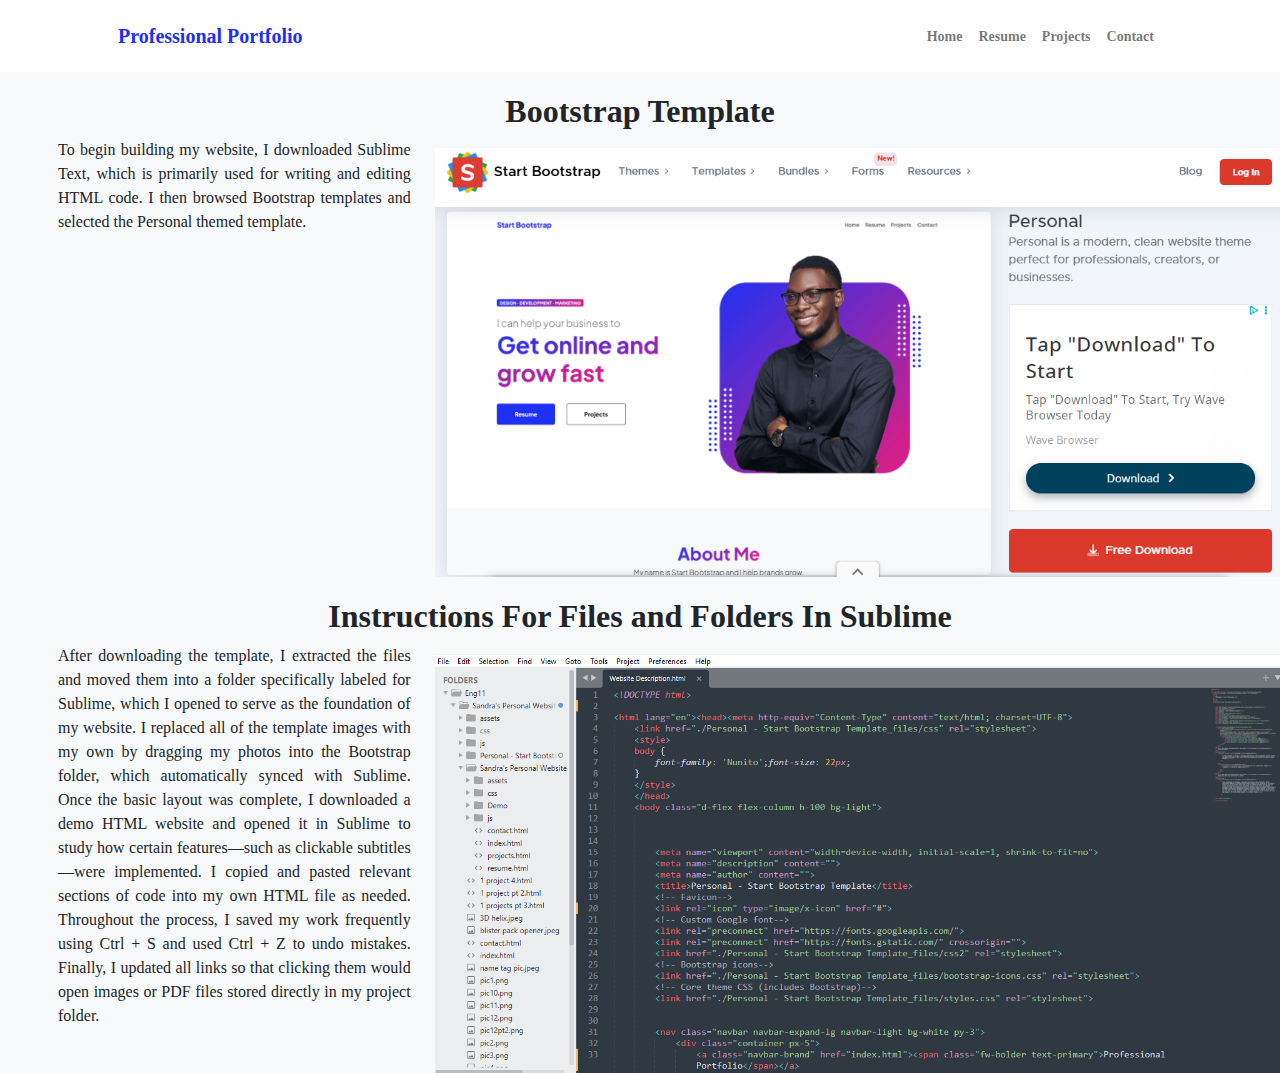
<file: Website Description.html>
<!DOCTYPE html>

<html lang="en"><head><meta http-equiv="Content-Type" content="text/html; charset=UTF-8">
    <link href="./Personal - Start Bootstrap Template_files/css" rel="stylesheet">
    <style>
    body {
        font-family: 'Nunito';font-size: 22px;
    }
    </style>
    </head>
    <body class="d-flex flex-column h-100 bg-light">

    
        
        <meta name="viewport" content="width=device-width, initial-scale=1, shrink-to-fit=no">
        <meta name="description" content="">
        <meta name="author" content="">
        <title>Personal - Start Bootstrap Template</title>
        <!-- Favicon-->
        <link rel="icon" type="image/x-icon" href="#">
        <!-- Custom Google font-->
        <link rel="preconnect" href="https://fonts.googleapis.com/">
        <link rel="preconnect" href="https://fonts.gstatic.com/" crossorigin="">
        <link href="./Personal - Start Bootstrap Template_files/css2" rel="stylesheet">
        <!-- Bootstrap icons-->
        <link href="./Personal - Start Bootstrap Template_files/bootstrap-icons.css" rel="stylesheet">
        <!-- Core theme CSS (includes Bootstrap)-->
        <link href="./Personal - Start Bootstrap Template_files/styles.css" rel="stylesheet">
    
     
        <nav class="navbar navbar-expand-lg navbar-light bg-white py-3">
            <div class="container px-5">
                <a class="navbar-brand" href="index.html"><span class="fw-bolder text-primary">Professional Portfolio</span></a>
                <button class="navbar-toggler" type="button" data-bs-toggle="collapse" data-bs-target="#navbarSupportedContent" aria-controls="navbarSupportedContent" aria-expanded="false" aria-label="Toggle navigation"><span class="navbar-toggler-icon"></span></button>
                <div class="collapse navbar-collapse" id="navbarSupportedContent">
                    <ul class="navbar-nav ms-auto mb-2 mb-lg-0 small fw-bolder">
                        <li class="nav-item"><a class="nav-link" href="index.html">Home</a></li>
                        <li class="nav-item"><a class="nav-link" href="resume.html">Resume</a></li>
                        <li class="nav-item"><a class="nav-link" href="projects.html">Projects</a></li>
                        <li class="nav-item"><a class="nav-link" href="contact.html">Contact</a></li>
                    </ul>
                </div>
            </div>
        </nav>
        <h2 style="font-family: &#39;Nunito&#39;; font-weight: bold; text-align:center; padding-top:20px;">
            Bootstrap Template 
        </h2>
        <div class="row">
            <div class="col-lg-4" style="text-align: justify; padding-left:70px">
                <p> 
                    To begin building my website, I downloaded Sublime Text, which is primarily used for writing and editing HTML code. I then browsed Bootstrap templates and selected the Personal themed template. <br><br>
                
                 </p>

            </div>
            <div class="col-lg-4" style="column-width: 500px">
                <img class="center" src="webspic1.png" style="margin-top: 10px; width: 850px; height: auto;  transform: rotate(360deg); padding-right:1px;">
            
               </ul>
                </div>
            </div>
        </nav>
        <h2 style="font-family: &#39;Nunito&#39;; font-weight: bold; text-align:center; padding-top:20px;">
            Instructions For Files and Folders In Sublime
        </h2>
        <div class="row">
            <div class="col-lg-4" style="text-align: justify; padding-left:70px">
                <p> 
                    After downloading the template, I extracted the files and moved them into a folder specifically labeled for Sublime, which I opened to serve as the foundation of my website. I replaced all of the template images with my own by dragging my photos into the Bootstrap folder, which automatically synced with Sublime. Once the basic layout was complete, I downloaded a demo HTML website and opened it in Sublime to study how certain features—such as clickable subtitles—were implemented. I copied and pasted relevant sections of code into my own HTML file as needed. Throughout the process, I saved my work frequently using Ctrl + S and used Ctrl + Z to undo mistakes. Finally, I updated all links so that clicking them would open images or PDF files stored directly in my project folder. <br><br>
                
                 </p>
           
            </div>
            <div class="col-lg-4" style="column-width: 500px">
                <img class="center" src="webspic2.png" style="margin-top: 10px; width: 850px; height: auto;  transform: rotate(360deg); padding-right:1px;">
            
           
        <main class="flex-shrink-0"> 

        </main></body></html>
</file>
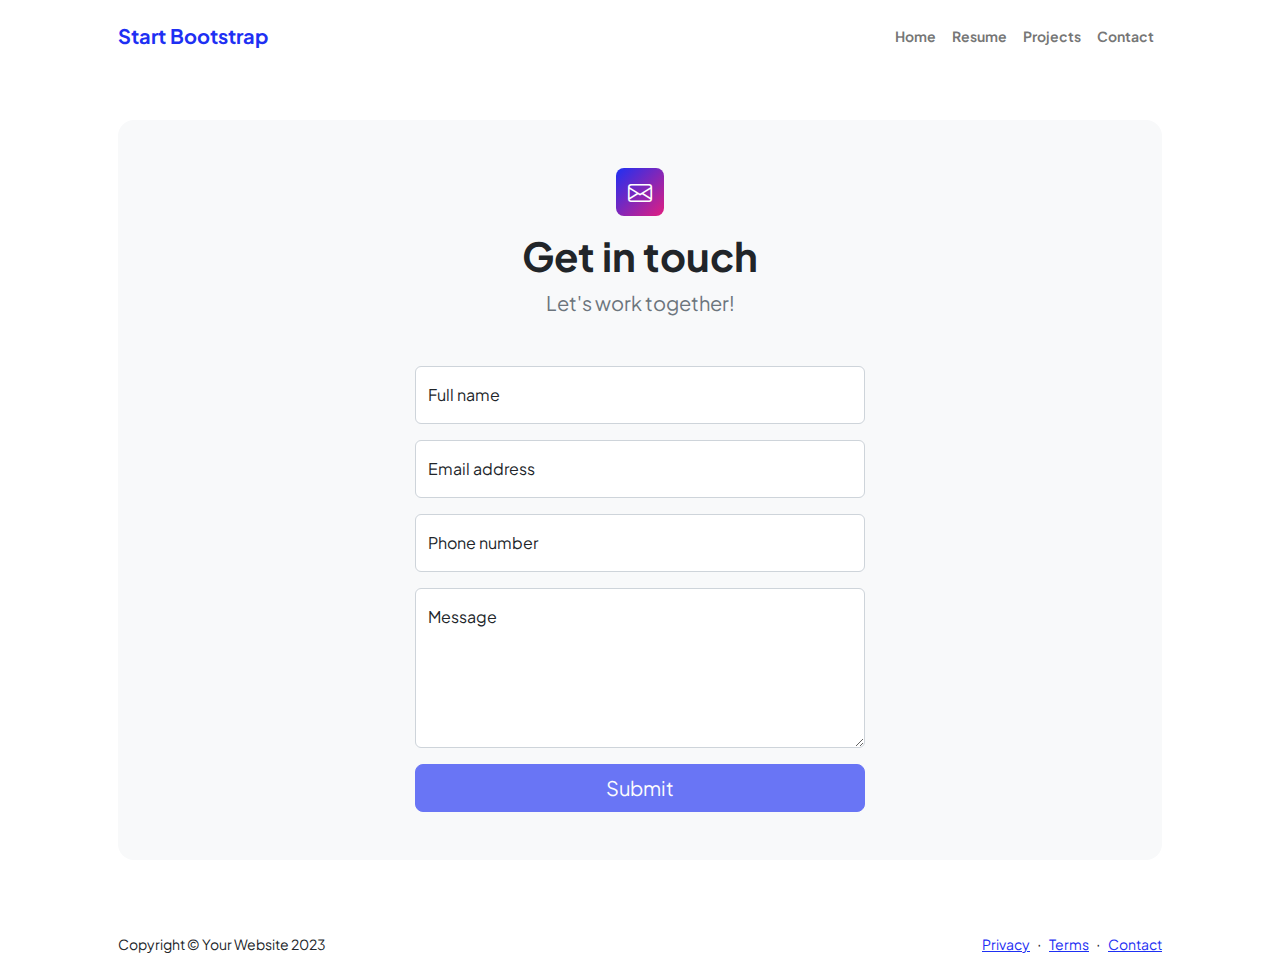
<file: Sandra's Personal Website/contact.html>
<!DOCTYPE html>
<html lang="en">
    <head>
        <meta charset="utf-8" />
        <meta name="viewport" content="width=device-width, initial-scale=1, shrink-to-fit=no" />
        <meta name="description" content />
        <meta name="author" content />
        <title>Sandra Guzman's Portfolio</title>
        <!-- Favicon-->
        <link rel="icon" type="image/x-icon" href="assets/favicon.ico" />
        <!-- Custom Google font-->
        <link rel="preconnect" href="https://fonts.googleapis.com" />
        <link rel="preconnect" href="https://fonts.gstatic.com" crossorigin />
        <link href="https://fonts.googleapis.com/css2?family=Plus+Jakarta+Sans:wght@100;200;300;400;500;600;700;800;900&amp;display=swap" rel="stylesheet" />
        <!-- Bootstrap icons-->
        <link href="https://cdn.jsdelivr.net/npm/bootstrap-icons@1.8.1/font/bootstrap-icons.css" rel="stylesheet" />
        <!-- Core theme CSS (includes Bootstrap)-->
        <link href="css/styles.css" rel="stylesheet" />
    </head>
    <body class="d-flex flex-column">
        <main class="flex-shrink-0">
            <!-- Navigation-->
            <nav class="navbar navbar-expand-lg navbar-light bg-white py-3">
                <div class="container px-5">
                    <a class="navbar-brand" href="index.html"><span class="fw-bolder text-primary">Start Bootstrap</span></a>
                    <button class="navbar-toggler" type="button" data-bs-toggle="collapse" data-bs-target="#navbarSupportedContent" aria-controls="navbarSupportedContent" aria-expanded="false" aria-label="Toggle navigation"><span class="navbar-toggler-icon"></span></button>
                    <div class="collapse navbar-collapse" id="navbarSupportedContent">
                        <ul class="navbar-nav ms-auto mb-2 mb-lg-0 small fw-bolder">
                            <li class="nav-item"><a class="nav-link" href="index.html">Home</a></li>
                            <li class="nav-item"><a class="nav-link" href="resume.html">Resume</a></li>
                            <li class="nav-item"><a class="nav-link" href="projects.html">Projects</a></li>
                            <li class="nav-item"><a class="nav-link" href="contact.html">Contact</a></li>
                        </ul>
                    </div>
                </div>
            </nav>
            <!-- Page content-->
            <section class="py-5">
                <div class="container px-5">
                    <!-- Contact form-->
                    <div class="bg-light rounded-4 py-5 px-4 px-md-5">
                        <div class="text-center mb-5">
                            <div class="feature bg-primary bg-gradient-primary-to-secondary text-white rounded-3 mb-3"><i class="bi bi-envelope"></i></div>
                            <h1 class="fw-bolder">Get in touch</h1>
                            <p class="lead fw-normal text-muted mb-0">Let's work together!</p>
                        </div>
                        <div class="row gx-5 justify-content-center">
                            <div class="col-lg-8 col-xl-6">
                                <!-- * * * * * * * * * * * * * * *-->
                                <!-- * * SB Forms Contact Form * *-->
                                <!-- * * * * * * * * * * * * * * *-->
                                <!-- This form is pre-integrated with SB Forms.-->
                                <!-- To make this form functional, sign up at-->
                                <!-- https://startbootstrap.com/solution/contact-forms-->
                                <!-- to get an API token!-->
                                <form id="contactForm" data-sb-form-api-token="API_TOKEN">
                                    <!-- Name input-->
                                    <div class="form-floating mb-3">
                                        <input class="form-control" id="name" type="text" placeholder="Enter your name..." data-sb-validations="required" />
                                        <label for="name">Full name</label>
                                        <div class="invalid-feedback" data-sb-feedback="name:required">A name is required.</div>
                                    </div>
                                    <!-- Email address input-->
                                    <div class="form-floating mb-3">
                                        <input class="form-control" id="email" type="email" placeholder="name@example.com" data-sb-validations="required,email" />
                                        <label for="email">Email address</label>
                                        <div class="invalid-feedback" data-sb-feedback="email:required">An email is required.</div>
                                        <div class="invalid-feedback" data-sb-feedback="email:email">Email is not valid.</div>
                                    </div>
                                    <!-- Phone number input-->
                                    <div class="form-floating mb-3">
                                        <input class="form-control" id="phone" type="tel" placeholder="(123) 456-7890" data-sb-validations="required" />
                                        <label for="phone">Phone number</label>
                                        <div class="invalid-feedback" data-sb-feedback="phone:required">A phone number is required.</div>
                                    </div>
                                    <!-- Message input-->
                                    <div class="form-floating mb-3">
                                        <textarea class="form-control" id="message" type="text" placeholder="Enter your message here..." style="height: 10rem" data-sb-validations="required"></textarea>
                                        <label for="message">Message</label>
                                        <div class="invalid-feedback" data-sb-feedback="message:required">A message is required.</div>
                                    </div>
                                    <!-- Submit success message-->
                                    <!---->
                                    <!-- This is what your users will see when the form-->
                                    <!-- has successfully submitted-->
                                    <div class="d-none" id="submitSuccessMessage">
                                        <div class="text-center mb-3">
                                            <div class="fw-bolder">Form submission successful!</div>
                                            To activate this form, sign up at
                                            <br />
                                            <a href="https://startbootstrap.com/solution/contact-forms">https://startbootstrap.com/solution/contact-forms</a>
                                        </div>
                                    </div>
                                    <!-- Submit error message-->
                                    <!---->
                                    <!-- This is what your users will see when there is-->
                                    <!-- an error submitting the form-->
                                    <div class="d-none" id="submitErrorMessage"><div class="text-center text-danger mb-3">Error sending message!</div></div>
                                    <!-- Submit Button-->
                                    <div class="d-grid"><button class="btn btn-primary btn-lg disabled" id="submitButton" type="submit">Submit</button></div>
                                </form>
                            </div>
                        </div>
                    </div>
                </div>
            </section>
        </main>
        <!-- Footer-->
        <footer class="bg-white py-4 mt-auto">
            <div class="container px-5">
                <div class="row align-items-center justify-content-between flex-column flex-sm-row">
                    <div class="col-auto"><div class="small m-0">Copyright &copy; Your Website 2023</div></div>
                    <div class="col-auto">
                        <a class="small" href="#!">Privacy</a>
                        <span class="mx-1">&middot;</span>
                        <a class="small" href="#!">Terms</a>
                        <span class="mx-1">&middot;</span>
                        <a class="small" href="#!">Contact</a>
                    </div>
                </div>
            </div>
        </footer>
        <!-- Bootstrap core JS-->
        <script src="https://cdn.jsdelivr.net/npm/bootstrap@5.2.3/dist/js/bootstrap.bundle.min.js"></script>
        <!-- Core theme JS-->
        <script src="js/scripts.js"></script>
        <!-- * * * * * * * * * * * * * * * * * * * * * * * * * * * * * * * * * * * * * * * *-->
        <!-- * *                               SB Forms JS                               * *-->
        <!-- * * Activate your form at https://startbootstrap.com/solution/contact-forms * *-->
        <!-- * * * * * * * * * * * * * * * * * * * * * * * * * * * * * * * * * * * * * * * *-->
        <script src="https://cdn.startbootstrap.com/sb-forms-latest.js"></script>
    </body>
</html>
</file>
